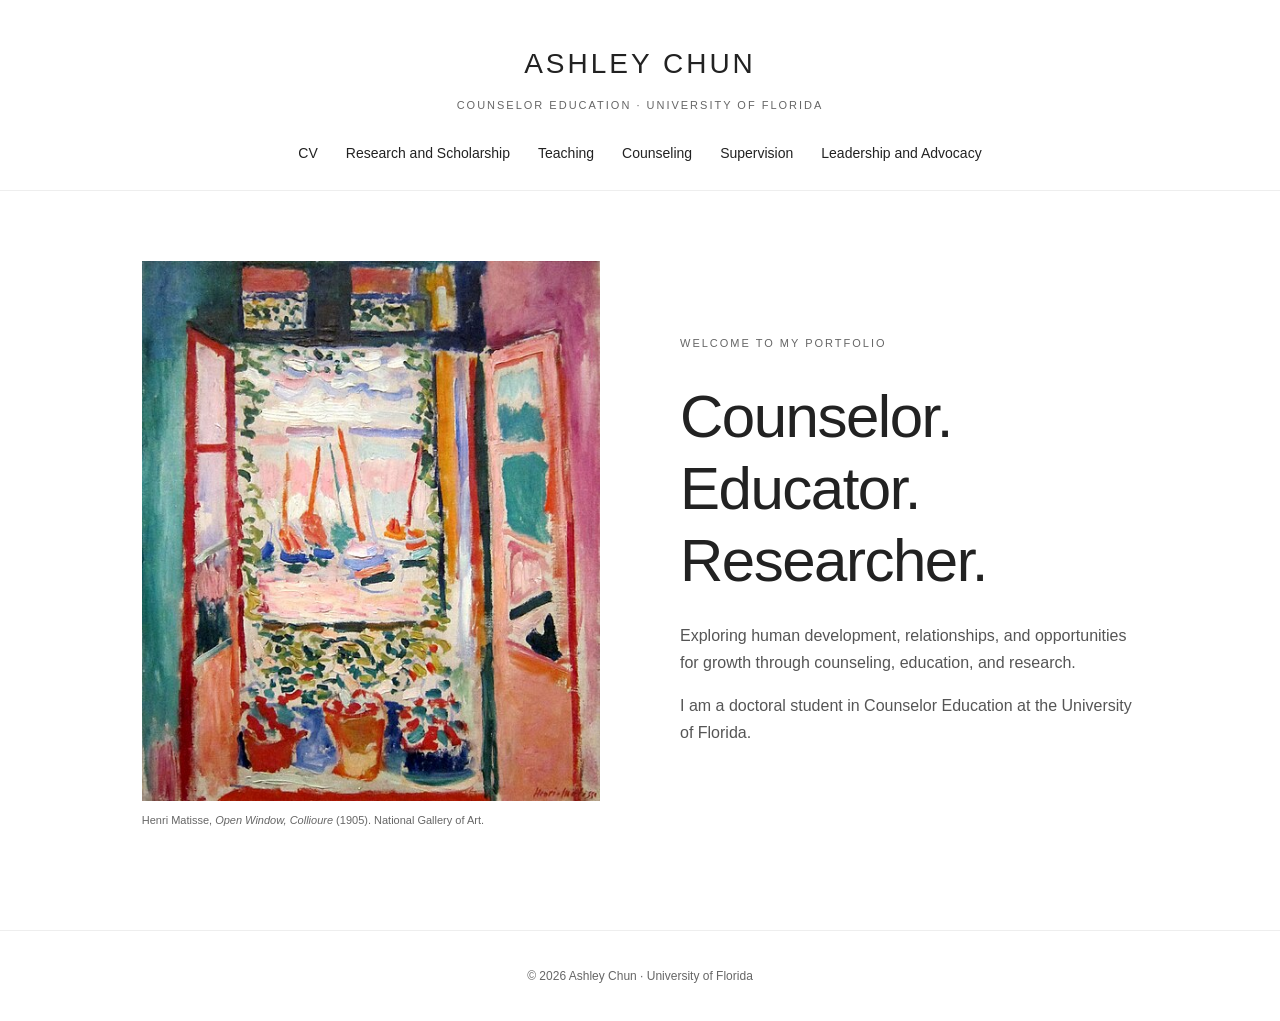
<file: index.html>
<!DOCTYPE html>
<html lang="en"><head><meta charset="UTF-8"><meta name="viewport" content="width=device-width, initial-scale=1.0"><title>Home | Ashley Chun</title><link rel="stylesheet" href="style.css"></head><body>
<header><p class="site-name"><a href="index.html">ASHLEY CHUN</a></p><p class="subtitle">COUNSELOR EDUCATION · UNIVERSITY OF FLORIDA</p><nav aria-label="Main navigation"><a href="cv.html">CV</a>
<a href="research.html">Research and Scholarship</a>
<a href="teaching.html">Teaching</a>
<a href="counseling.html">Counseling</a>
<a href="supervision.html">Supervision</a>
<a href="leadership.html">Leadership and Advocacy</a></nav></header>
<main class="hero"><figure><img src="cover.jpg" alt="Open Window, Collioure by Henri Matisse"><figcaption>Henri Matisse, <i>Open Window, Collioure</i> (1905). National Gallery of Art.</figcaption></figure><div><span class="intro-label">WELCOME TO MY PORTFOLIO</span><h2>Counselor.<br>Educator.<br>Researcher.</h2><p>Exploring human development, relationships, and opportunities for growth through counseling, education, and research.</p><p>I am a doctoral student in Counselor Education at the University of Florida.</p></div></main>
<footer>© 2026 Ashley Chun · University of Florida</footer></body></html>
</file>
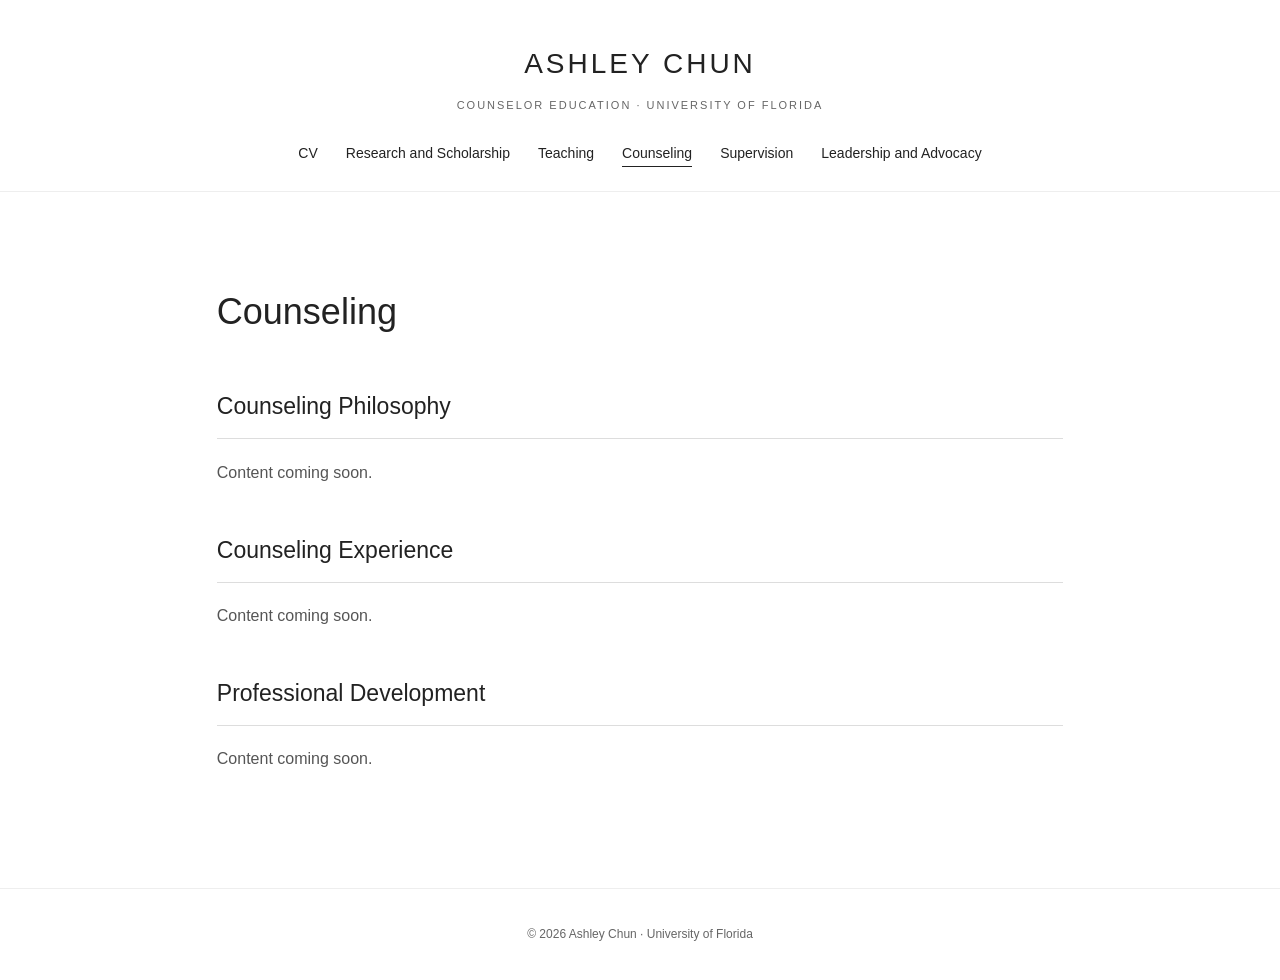
<file: counseling.html>
<!DOCTYPE html>
<html lang="en"><head><meta charset="UTF-8"><meta name="viewport" content="width=device-width, initial-scale=1.0"><title>Counseling | Ashley Chun</title><link rel="stylesheet" href="style.css"></head><body>
<header><p class="site-name"><a href="index.html">ASHLEY CHUN</a></p><p class="subtitle">COUNSELOR EDUCATION · UNIVERSITY OF FLORIDA</p><nav aria-label="Main navigation"><a href="cv.html">CV</a>
<a href="research.html">Research and Scholarship</a>
<a href="teaching.html">Teaching</a>
<a href="counseling.html" aria-current="page">Counseling</a>
<a href="supervision.html">Supervision</a>
<a href="leadership.html">Leadership and Advocacy</a></nav></header>
<main class="page"><h1>Counseling</h1><section><h2>Counseling Philosophy</h2><p>Content coming soon.</p></section><section><h2>Counseling Experience</h2><p>Content coming soon.</p></section><section><h2>Professional Development</h2><p>Content coming soon.</p></section></main>
<footer>© 2026 Ashley Chun · University of Florida</footer></body></html>
</file>
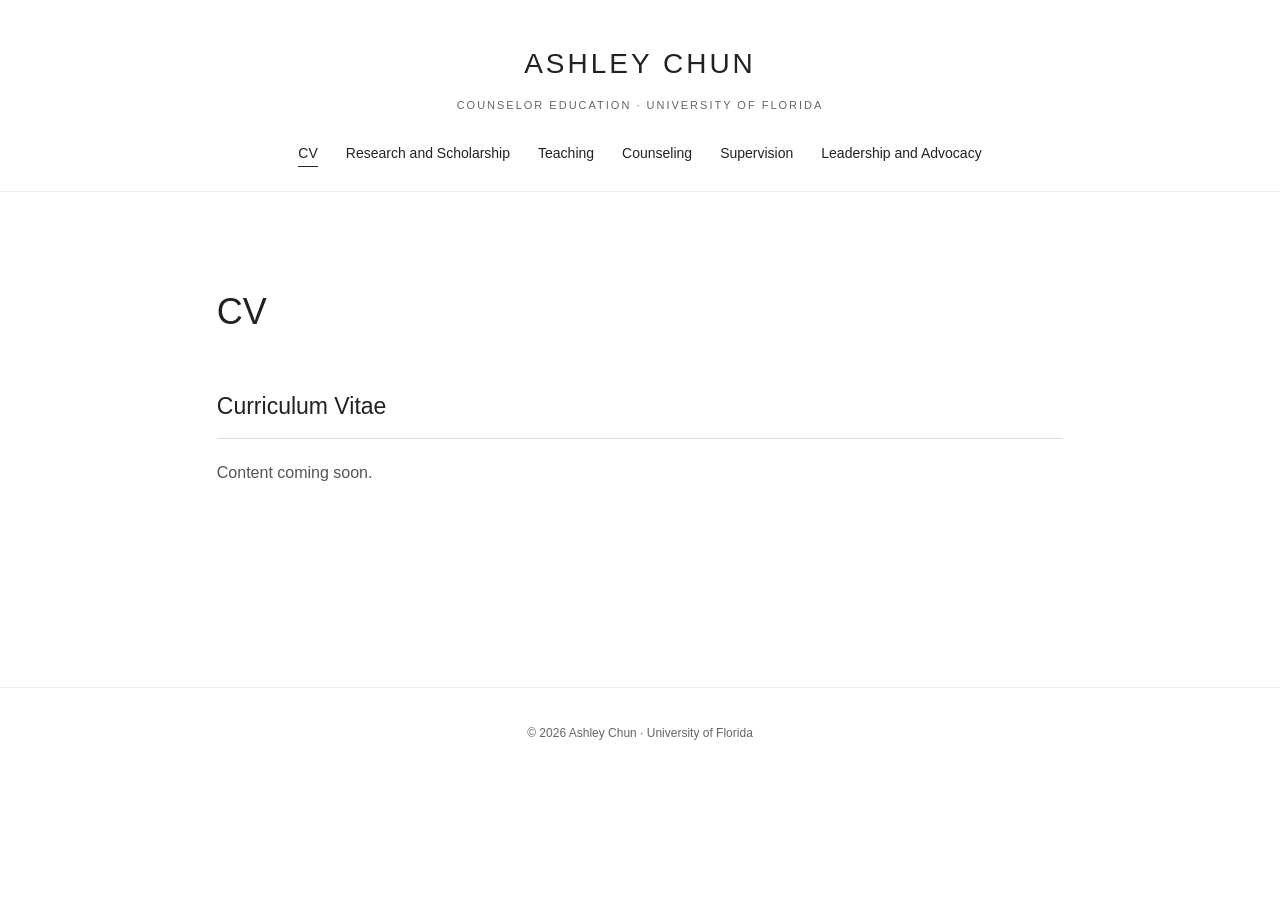
<file: cv.html>
<!DOCTYPE html>
<html lang="en"><head><meta charset="UTF-8"><meta name="viewport" content="width=device-width, initial-scale=1.0"><title>CV | Ashley Chun</title><link rel="stylesheet" href="style.css"></head><body>
<header><p class="site-name"><a href="index.html">ASHLEY CHUN</a></p><p class="subtitle">COUNSELOR EDUCATION · UNIVERSITY OF FLORIDA</p><nav aria-label="Main navigation"><a href="cv.html" aria-current="page">CV</a>
<a href="research.html">Research and Scholarship</a>
<a href="teaching.html">Teaching</a>
<a href="counseling.html">Counseling</a>
<a href="supervision.html">Supervision</a>
<a href="leadership.html">Leadership and Advocacy</a></nav></header>
<main class="page"><h1>CV</h1><section><h2>Curriculum Vitae</h2><p>Content coming soon.</p></section></main>
<footer>© 2026 Ashley Chun · University of Florida</footer></body></html>
</file>
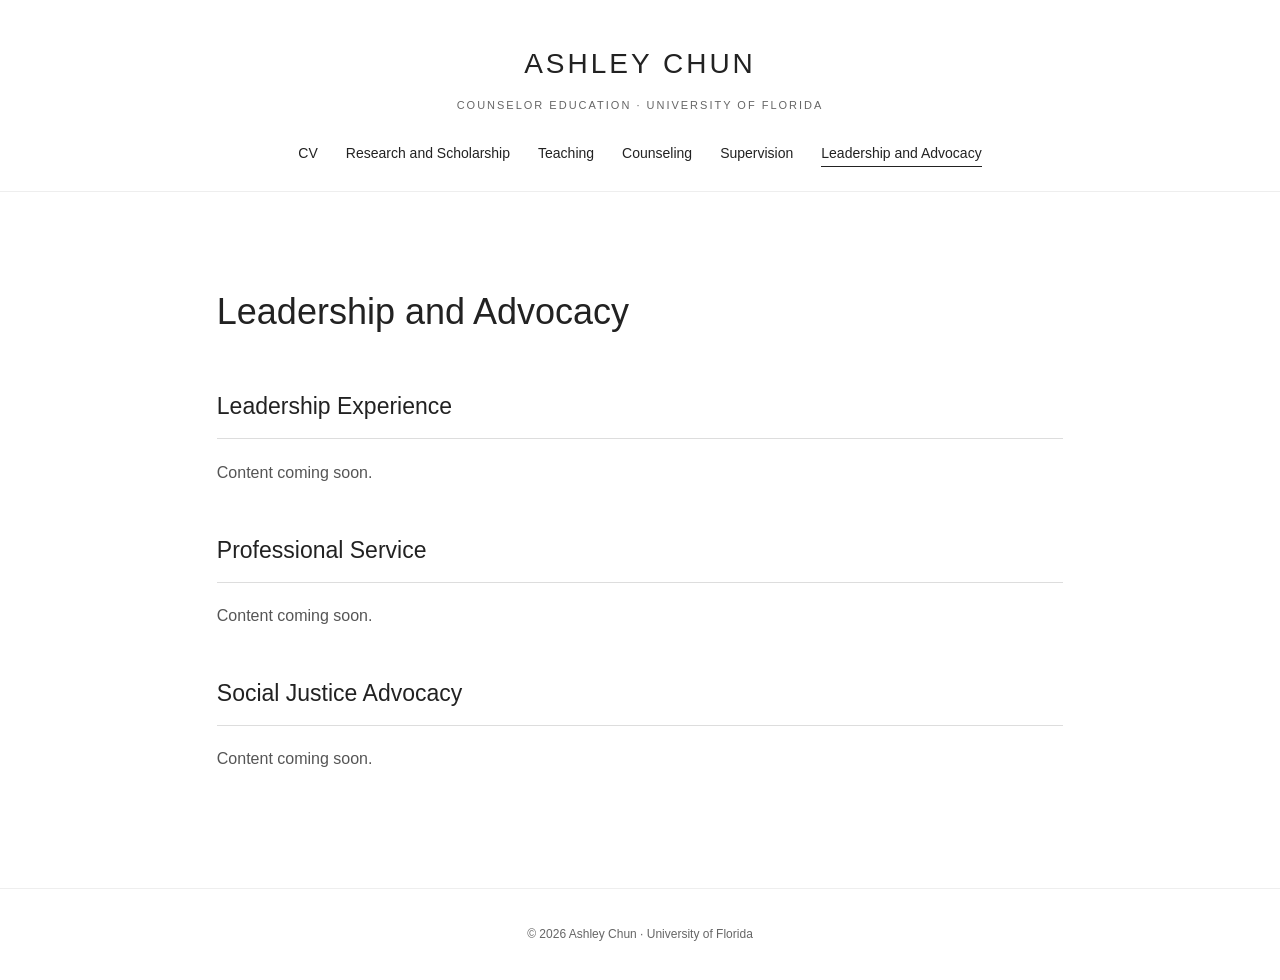
<file: leadership.html>
<!DOCTYPE html>
<html lang="en"><head><meta charset="UTF-8"><meta name="viewport" content="width=device-width, initial-scale=1.0"><title>Leadership and Advocacy | Ashley Chun</title><link rel="stylesheet" href="style.css"></head><body>
<header><p class="site-name"><a href="index.html">ASHLEY CHUN</a></p><p class="subtitle">COUNSELOR EDUCATION · UNIVERSITY OF FLORIDA</p><nav aria-label="Main navigation"><a href="cv.html">CV</a>
<a href="research.html">Research and Scholarship</a>
<a href="teaching.html">Teaching</a>
<a href="counseling.html">Counseling</a>
<a href="supervision.html">Supervision</a>
<a href="leadership.html" aria-current="page">Leadership and Advocacy</a></nav></header>
<main class="page"><h1>Leadership and Advocacy</h1><section><h2>Leadership Experience</h2><p>Content coming soon.</p></section><section><h2>Professional Service</h2><p>Content coming soon.</p></section><section><h2>Social Justice Advocacy</h2><p>Content coming soon.</p></section></main>
<footer>© 2026 Ashley Chun · University of Florida</footer></body></html>
</file>
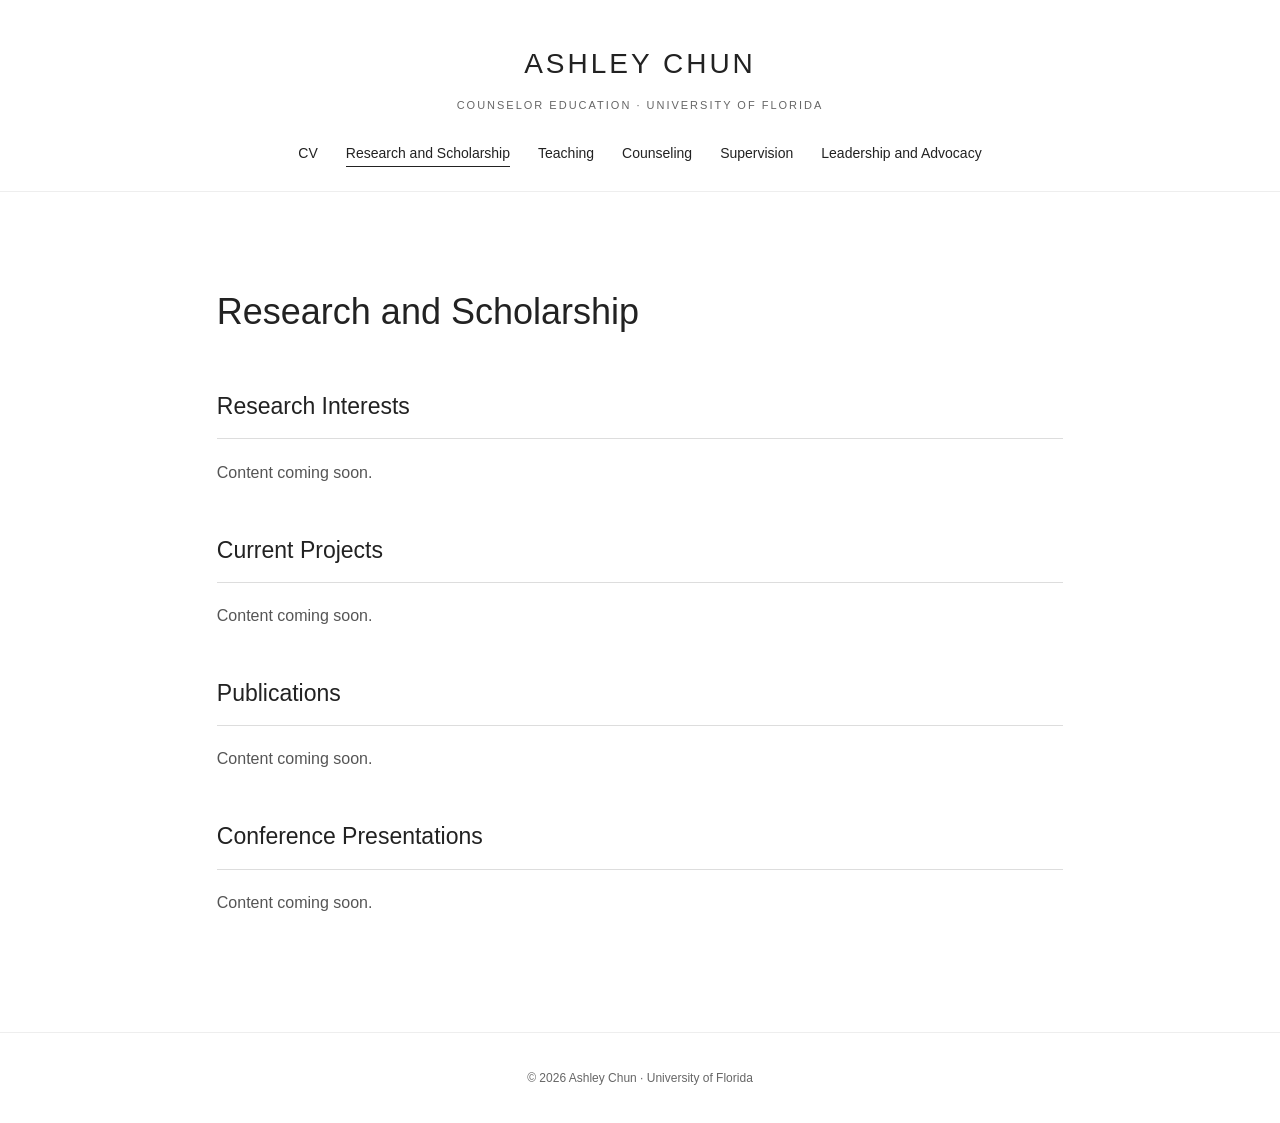
<file: research.html>
<!DOCTYPE html>
<html lang="en"><head><meta charset="UTF-8"><meta name="viewport" content="width=device-width, initial-scale=1.0"><title>Research and Scholarship | Ashley Chun</title><link rel="stylesheet" href="style.css"></head><body>
<header><p class="site-name"><a href="index.html">ASHLEY CHUN</a></p><p class="subtitle">COUNSELOR EDUCATION · UNIVERSITY OF FLORIDA</p><nav aria-label="Main navigation"><a href="cv.html">CV</a>
<a href="research.html" aria-current="page">Research and Scholarship</a>
<a href="teaching.html">Teaching</a>
<a href="counseling.html">Counseling</a>
<a href="supervision.html">Supervision</a>
<a href="leadership.html">Leadership and Advocacy</a></nav></header>
<main class="page"><h1>Research and Scholarship</h1><section><h2>Research Interests</h2><p>Content coming soon.</p></section><section><h2>Current Projects</h2><p>Content coming soon.</p></section><section><h2>Publications</h2><p>Content coming soon.</p></section><section><h2>Conference Presentations</h2><p>Content coming soon.</p></section></main>
<footer>© 2026 Ashley Chun · University of Florida</footer></body></html>
</file>
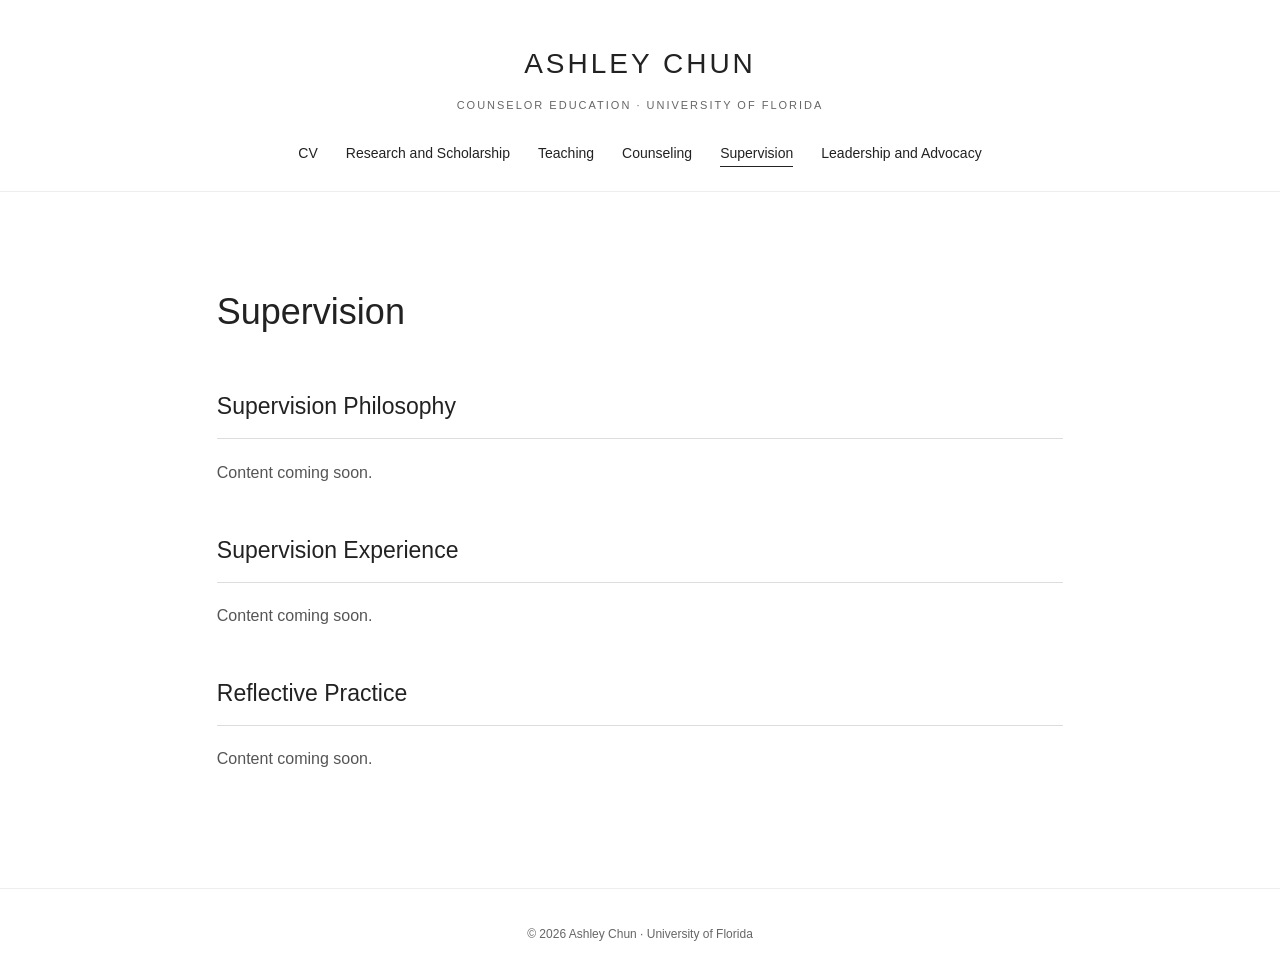
<file: supervision.html>
<!DOCTYPE html>
<html lang="en"><head><meta charset="UTF-8"><meta name="viewport" content="width=device-width, initial-scale=1.0"><title>Supervision | Ashley Chun</title><link rel="stylesheet" href="style.css"></head><body>
<header><p class="site-name"><a href="index.html">ASHLEY CHUN</a></p><p class="subtitle">COUNSELOR EDUCATION · UNIVERSITY OF FLORIDA</p><nav aria-label="Main navigation"><a href="cv.html">CV</a>
<a href="research.html">Research and Scholarship</a>
<a href="teaching.html">Teaching</a>
<a href="counseling.html">Counseling</a>
<a href="supervision.html" aria-current="page">Supervision</a>
<a href="leadership.html">Leadership and Advocacy</a></nav></header>
<main class="page"><h1>Supervision</h1><section><h2>Supervision Philosophy</h2><p>Content coming soon.</p></section><section><h2>Supervision Experience</h2><p>Content coming soon.</p></section><section><h2>Reflective Practice</h2><p>Content coming soon.</p></section></main>
<footer>© 2026 Ashley Chun · University of Florida</footer></body></html>
</file>
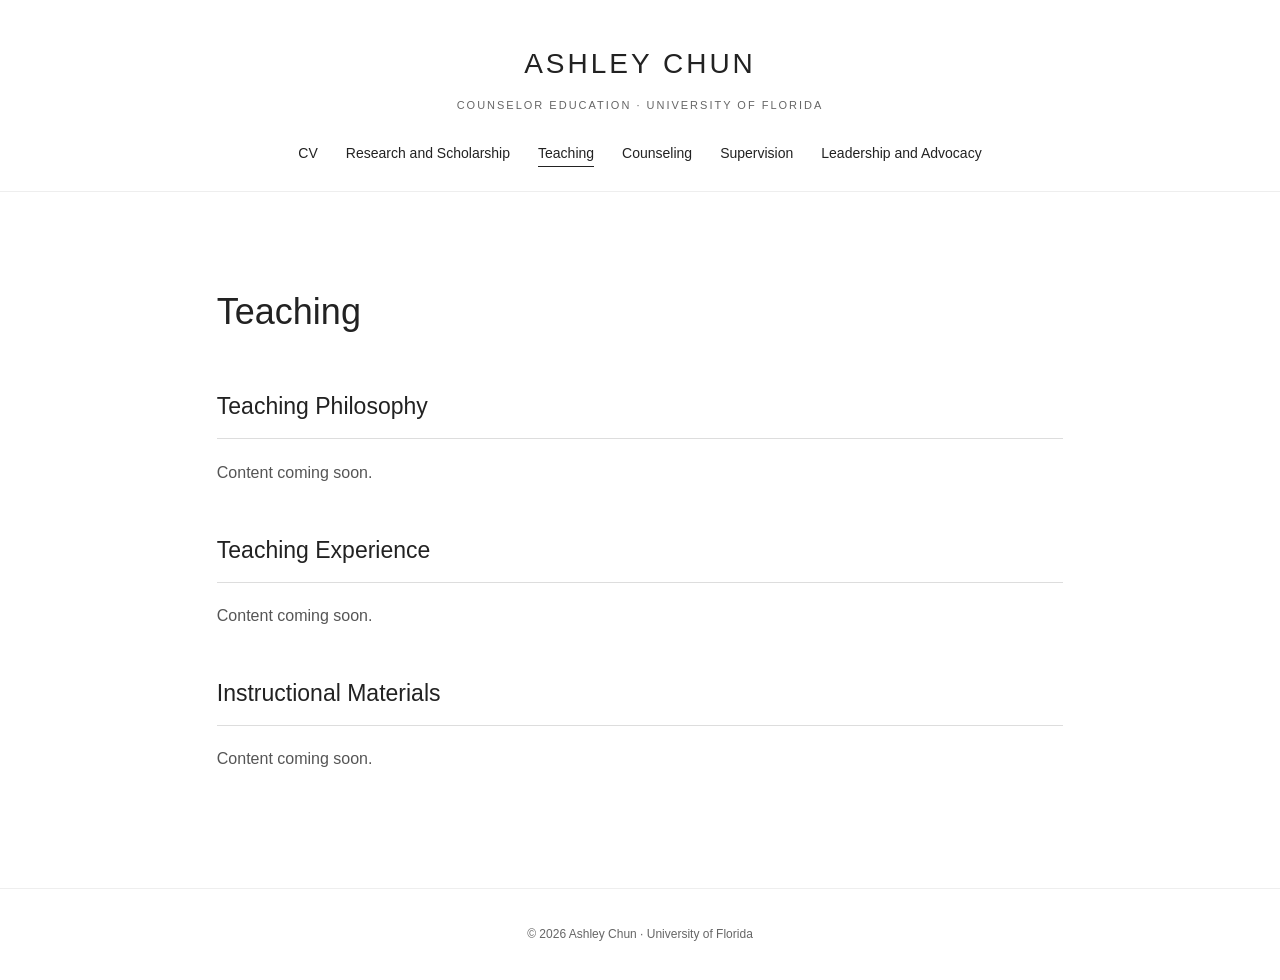
<file: teaching.html>
<!DOCTYPE html>
<html lang="en"><head><meta charset="UTF-8"><meta name="viewport" content="width=device-width, initial-scale=1.0"><title>Teaching | Ashley Chun</title><link rel="stylesheet" href="style.css"></head><body>
<header><p class="site-name"><a href="index.html">ASHLEY CHUN</a></p><p class="subtitle">COUNSELOR EDUCATION · UNIVERSITY OF FLORIDA</p><nav aria-label="Main navigation"><a href="cv.html">CV</a>
<a href="research.html">Research and Scholarship</a>
<a href="teaching.html" aria-current="page">Teaching</a>
<a href="counseling.html">Counseling</a>
<a href="supervision.html">Supervision</a>
<a href="leadership.html">Leadership and Advocacy</a></nav></header>
<main class="page"><h1>Teaching</h1><section><h2>Teaching Philosophy</h2><p>Content coming soon.</p></section><section><h2>Teaching Experience</h2><p>Content coming soon.</p></section><section><h2>Instructional Materials</h2><p>Content coming soon.</p></section></main>
<footer>© 2026 Ashley Chun · University of Florida</footer></body></html>
</file>
<file: style.css>
*{box-sizing:border-box}body{margin:0;background:#fff;color:#222;font-family:Arial,Helvetica,sans-serif;line-height:1.7}a{color:inherit;text-decoration:none}a:hover{text-decoration:underline}header{text-align:center;padding:40px 5% 24px}.site-name{font-size:28px;font-weight:400;letter-spacing:3px;margin:0}.subtitle{font-size:11px;letter-spacing:2px;color:#666;margin:8px 0 28px}nav{display:flex;justify-content:center;flex-wrap:wrap;gap:12px 28px;font-size:14px}nav a[aria-current=page]{border-bottom:1px solid #222}header{border-bottom:1px solid #eee}.hero{max-width:1150px;margin:70px auto 100px;padding:0 6%;display:grid;grid-template-columns:1fr 1fr;gap:80px;align-items:center}figure{margin:0}figure img{display:block;width:100%;height:auto}figcaption{font-size:11px;color:#666;margin-top:10px}.intro-label{font-size:11px;letter-spacing:2px;color:#666}.hero h2{font-size:clamp(36px,5vw,60px);font-weight:400;line-height:1.2;letter-spacing:-1.5px;margin:25px 0}.hero p,.page p{color:#555}.page{max-width:1000px;min-height:55vh;margin:auto;padding:65px 6% 100px}.page h1{font-size:36px;font-weight:400}.page h2{font-size:23px;font-weight:400;margin-top:45px;border-bottom:1px solid #ddd;padding-bottom:12px}footer{border-top:1px solid #eee;padding:35px 6%;text-align:center;font-size:12px;color:#666}@media(max-width:700px){header{padding:25px 5%}.site-name{font-size:23px}nav{font-size:12px;gap:10px 18px}.hero{grid-template-columns:1fr;gap:35px;margin:35px auto 60px;padding:0 8%}.page{padding:35px 8% 60px}}
</file>
